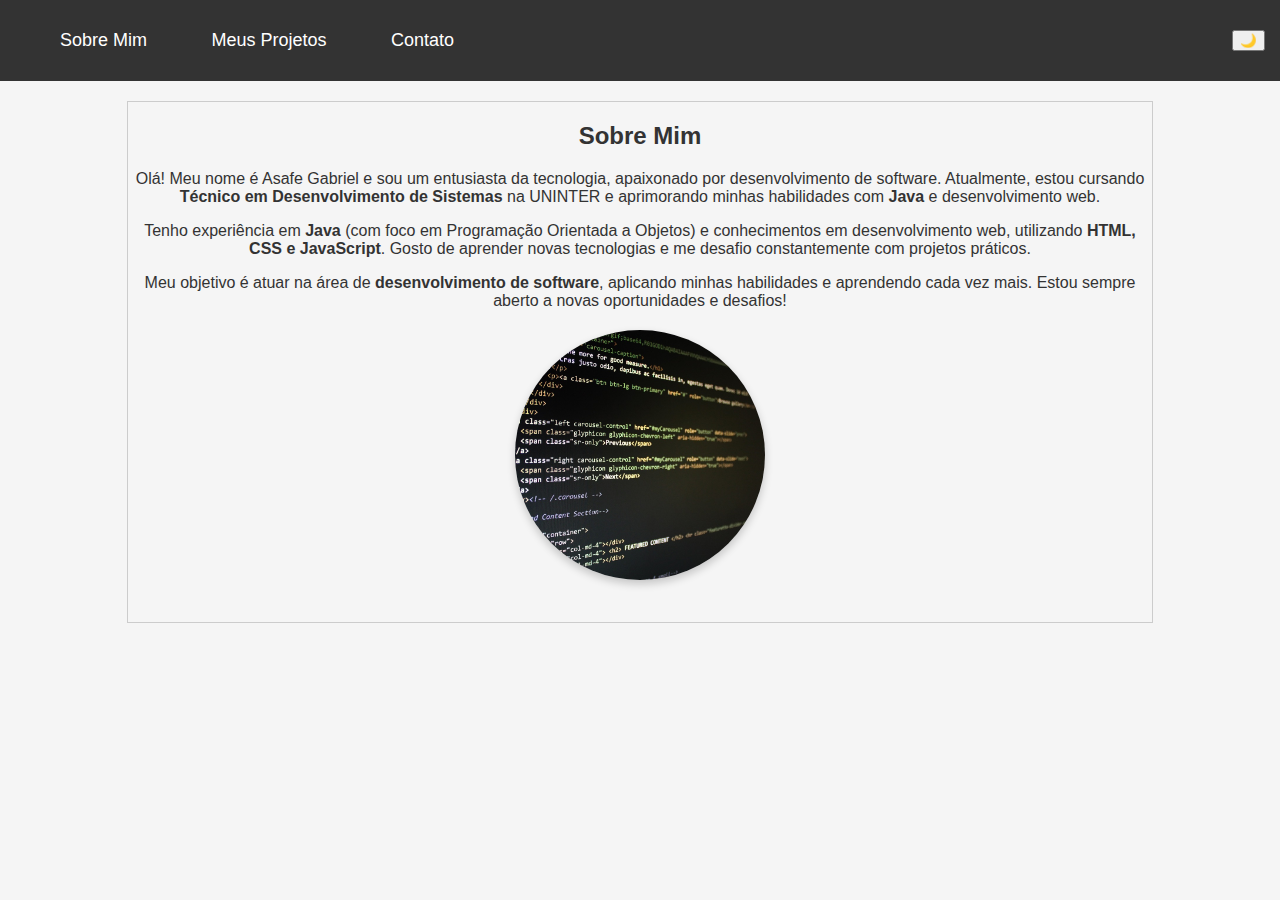
<file: index.html>
<!DOCTYPE html>
<html lang="pt-BR">
<head>
    <meta charset="UTF-8">
    <meta name="viewport" content="width=device-width, initial-scale=1.0">
    <title>Página Principal</title>
    <link rel="stylesheet" href="style.css"> 
    <script src="script.js" defer></script> 
</head>
<body>

    <div id="header">
        <nav>
            <a href="#" onclick="carregarPagina('sobremim.html')">Sobre Mim</a>
            <a href="#" onclick="carregarPagina('projects.html')">Meus Projetos</a>
            <a href="#" onclick="carregarPagina('contato.html')">Contato</a>
        </nav>

        <button id="darkModeToggle" onclick="toggleDarkMode()">🌙</button>

    </div>

    <iframe id="conteudo" src="sobremim.html"></iframe> 

</body>
</html>
</file>
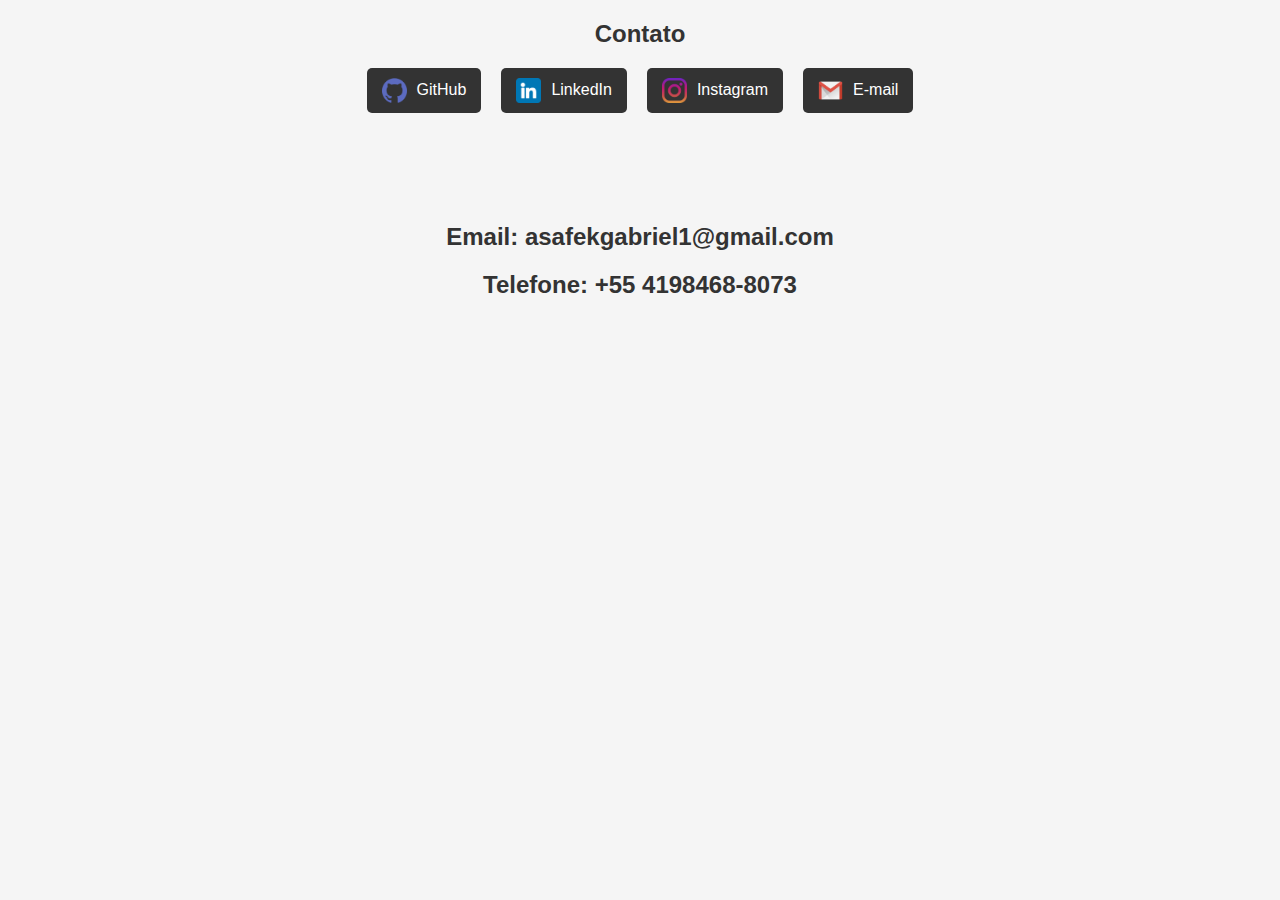
<file: contato.html>
<!DOCTYPE html>
<html lang="pt-BR">
<head>
    <meta charset="UTF-8">
    <meta name="viewport" content="width=device-width, initial-scale=1.0">
    <title>Contato</title>
    <link rel="stylesheet" href="style.css">
</head>
<body>

    <h2>Contato</h2>

    <div class="contato-container">
        <a href="https://github.com/Asafe2214?tab=repositories" target="_blank">
            <img src="img/github.png" alt="GitHub"> GitHub
        </a>

        <a href="https://www.linkedin.com/in/asafe-mendes-10aa631a2" target="_blank">
            <img src="img/linkedin.png" alt="LinkedIn"> LinkedIn
        </a>

        <a href="https://www.instagram.com/asafegab_" target="_blank">
            <img src="img/instagram.png" alt="Instagram"> Instagram
        </a>

        <a href="mailto:asafekgabriel1@gmail.com">
            <img src="img/gmail.png" alt="Email"> E-mail
        </a>
    </div>

    <br><br><br><br><br>
    <h2>Email: asafekgabriel1@gmail.com</h2>
    <h2>Telefone: +55 4198468-8073</h2>

</body>
</html>
</file>
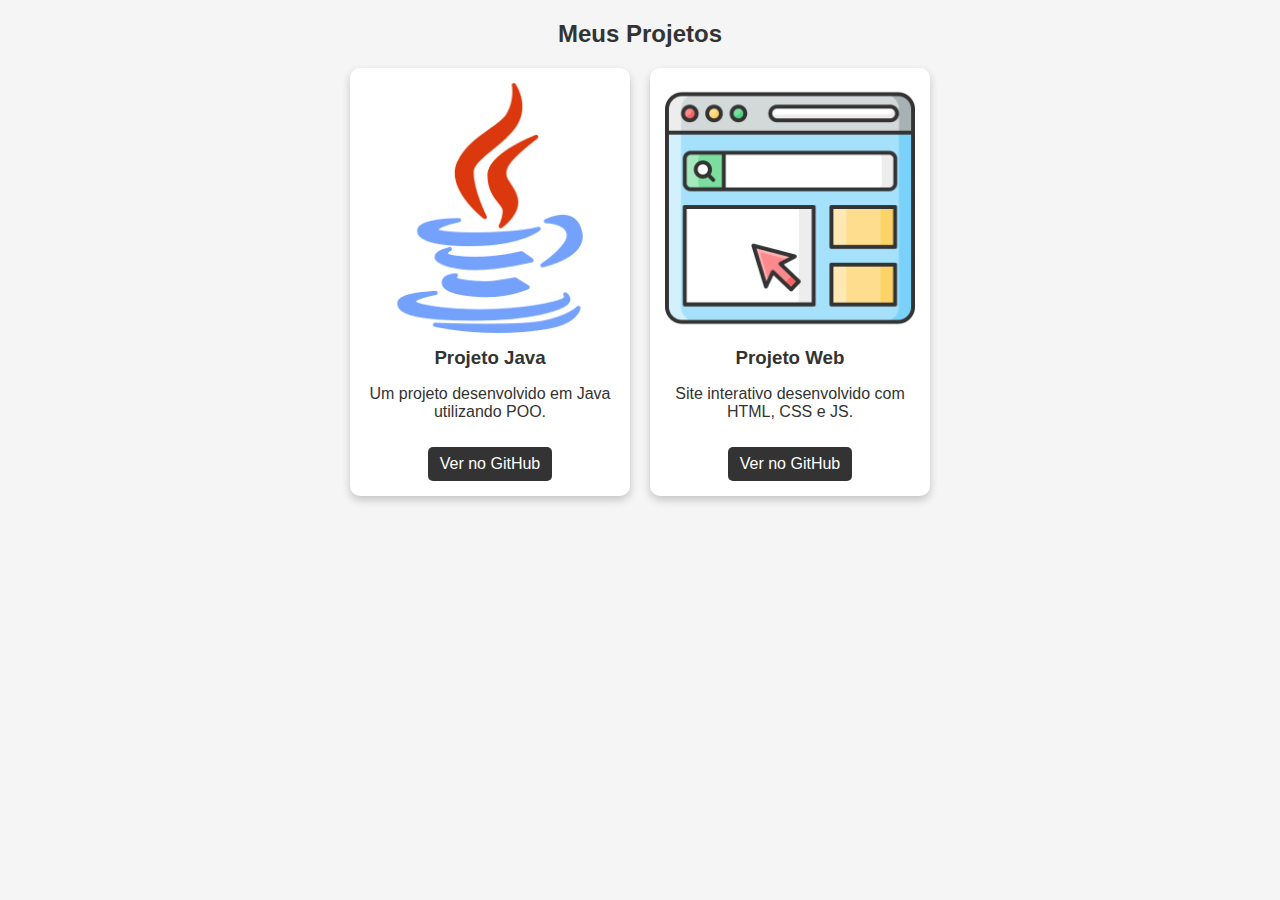
<file: projects.html>
<!DOCTYPE html>
<html lang="pt-BR">
<head>
    <meta charset="UTF-8">
    <meta name="viewport" content="width=device-width, initial-scale=1.0">
    <title>Meus Projetos</title>
    <link rel="stylesheet" href="style.css"> 
</head>
<body>

    <h2>Meus Projetos</h2>

    <div class="projetos-container">
        <div class="projeto">
            <img src="img/java.png" alt="Projeto 1">
            <h3>Projeto Java</h3>
            <p>Um projeto desenvolvido em Java utilizando POO.</p>
            <a href="https://github.com/Asafe2214/GerenciadorDeTarefas" target="_blank">Ver no GitHub</a>
        </div>

        <div class="projeto">
            <img src="img/projeto2.png" alt="Projeto 2">
            <h3>Projeto Web</h3>
            <p>Site interativo desenvolvido com HTML, CSS e JS.</p>
            <a href="https://github.com/seuusuario/projeto2" target="_blank">Ver no GitHub</a>
        </div>
    </div>

</body>
</html>
</file>
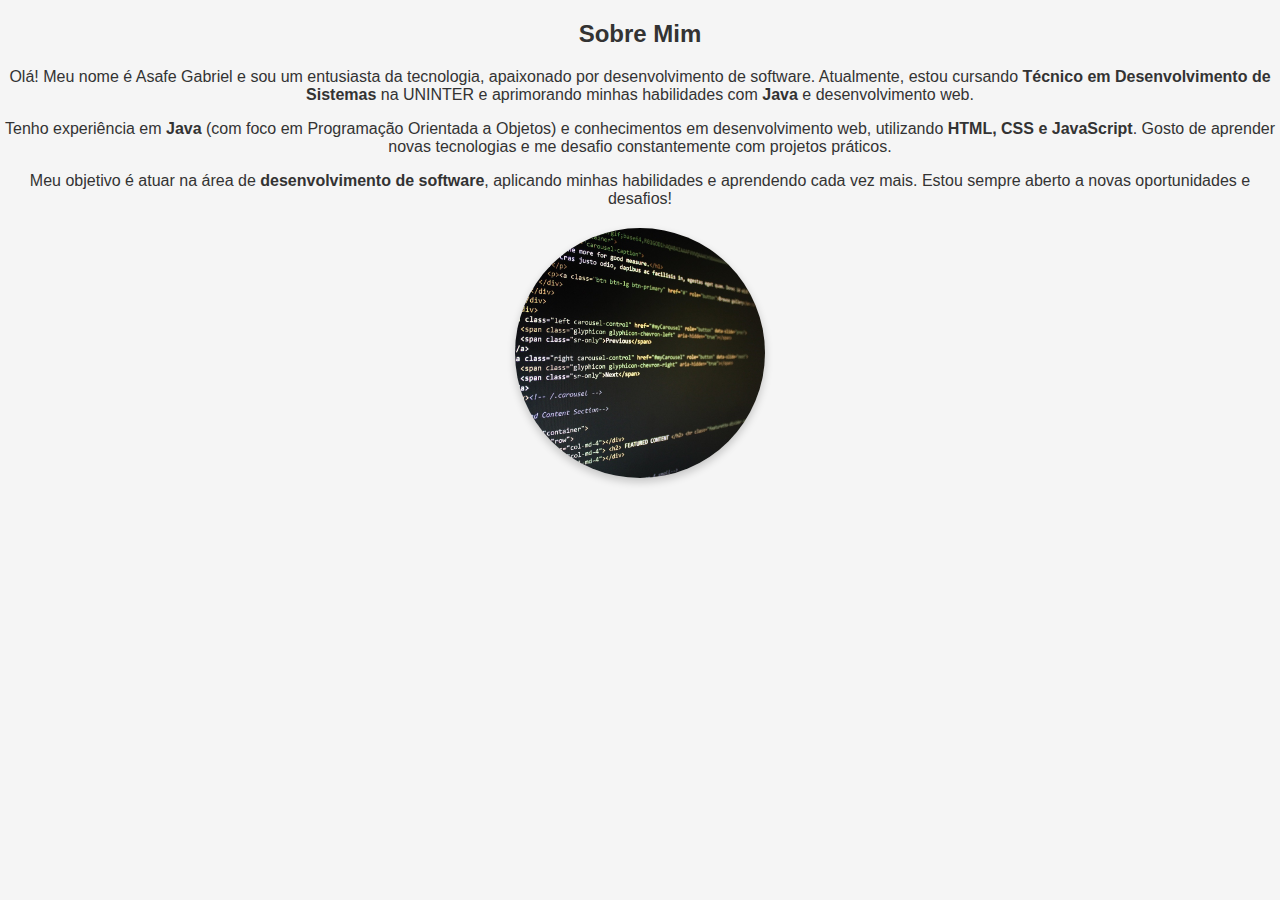
<file: sobremim.html>
<!DOCTYPE html>
<html lang="pt-BR">
<head>
    <meta charset="UTF-8">
    <meta name="viewport" content="width=device-width, initial-scale=1.0">
    <title>Sobre Mim</title>
    <link rel="stylesheet" href="style.css"> 
</head>
<body>

    <h2>Sobre Mim</h2>
    <p>Olá! Meu nome é Asafe Gabriel e sou um entusiasta da tecnologia, apaixonado por desenvolvimento de software. Atualmente, estou cursando <strong>Técnico em Desenvolvimento de Sistemas</strong> na UNINTER e aprimorando minhas habilidades com <strong>Java</strong> e desenvolvimento web.</p>
    
    <p>Tenho experiência em <strong>Java</strong> (com foco em Programação Orientada a Objetos) e conhecimentos em desenvolvimento web, utilizando <strong>HTML, CSS e JavaScript</strong>. Gosto de aprender novas tecnologias e me desafio constantemente com projetos práticos.</p>
    
    <p>Meu objetivo é atuar na área de <strong>desenvolvimento de software</strong>, aplicando minhas habilidades e aprendendo cada vez mais. Estou sempre aberto a novas oportunidades e desafios!</p>
    
    <img src="img/programacao.jpg" alt="Imagem de Programação" class="minha-foto">

</body>
</html>
</file>
<file: style.css>
body {
    font-family: Arial, sans-serif;
    text-align: center;
    margin: 0;
    padding: 0;
    background-color: #f5f5f5;
}

nav {
    background: #333;
    padding: 15px;
}

nav a {
    color: white;
    text-decoration: none;
    font-size: 18px;
    margin: 0 20px;
    padding: 10px;
}

nav a:hover {
    background: #555;
    border-radius: 5px;
}

#conteudo {
    width: 80%;
    height: 520px;
    border: 1px solid #ccc;
    margin-top: 20px;
    background: white;
    opacity: 1;
    transform: translateX(0);
    transition: opacity 0.5s ease-in-out, transform 0.5s ease-in-out;
}

.hidden {
    opacity: 0;
    transform: translateX(50px);
}

.projetos-container {
    display: flex;
    justify-content: center;
    gap: 20px;
    margin-top: 20px;
}

.projeto {
    width: 250px;
    min-height: auto;
    background: white;
    padding: 15px;
    border-radius: 10px;
    text-align: center;
    box-shadow: 0px 4px 8px rgba(0, 0, 0, 0.2);
    transition: transform 0.3s ease;
}

.projeto:hover {
    transform: scale(1.05);
}

.projeto img {
    width: 100%;
    height: auto;
    border-radius: 5px;
}

.projeto h3 {
    margin: 10px 0;
}

.projeto a {
    display: inline-block;
    margin-top: 10px;
    padding: 8px 12px;
    background: #333;
    color: white;
    text-decoration: none;
    border-radius: 5px;
}

.projeto a:hover {
    background: #555;
}

.contato-container {
    display: flex;
    justify-content: center;
    gap: 20px;
    margin-top: 20px;
}

.contato-container a {
    display: flex;
    align-items: center;
    background: #333;
    color: white;
    padding: 10px 15px;
    border-radius: 5px;
    text-decoration: none;
    transition: background 0.3s ease;
}

.contato-container a:hover {
    background: #555;
}

.contato-container img {
    width: 25px;
    height: 25px;
    margin-right: 10px;
}

body {
    font-family: Arial, sans-serif;
    text-align: center;
    margin: 0;
    padding: 0;
    background-color: #f5f5f5;
    color: #333;
    transition: background-color 0.3s, color 0.3s;
}

#header {
    display: flex;
    justify-content: space-between;
    align-items: center;
    background-color: #333;
    padding: 15px;
}

#header nav a {
    color: white;
    text-decoration: none;
    font-size: 18px;
    margin: 0 20px;
    padding: 10px;
}


body.dark-mode {
    background-color: #333;
    color: white;
}

body.dark-mode #header {
    background-color: #222;
}

body.dark-mode nav a {
    color: #ddd;
}

body.dark-mode #header button, body.dark-mode #languageToggle img {
    color: #ddd;
}

.minha-foto {
    width: 
    250px;  
    height: 250px;
    border-radius: 50%;
    object-fit: cover; 
    display: block;
    margin: 20px auto;
    box-shadow: 0px 4px 8px rgba(0, 0, 0, 0.2); 
}
</file>
